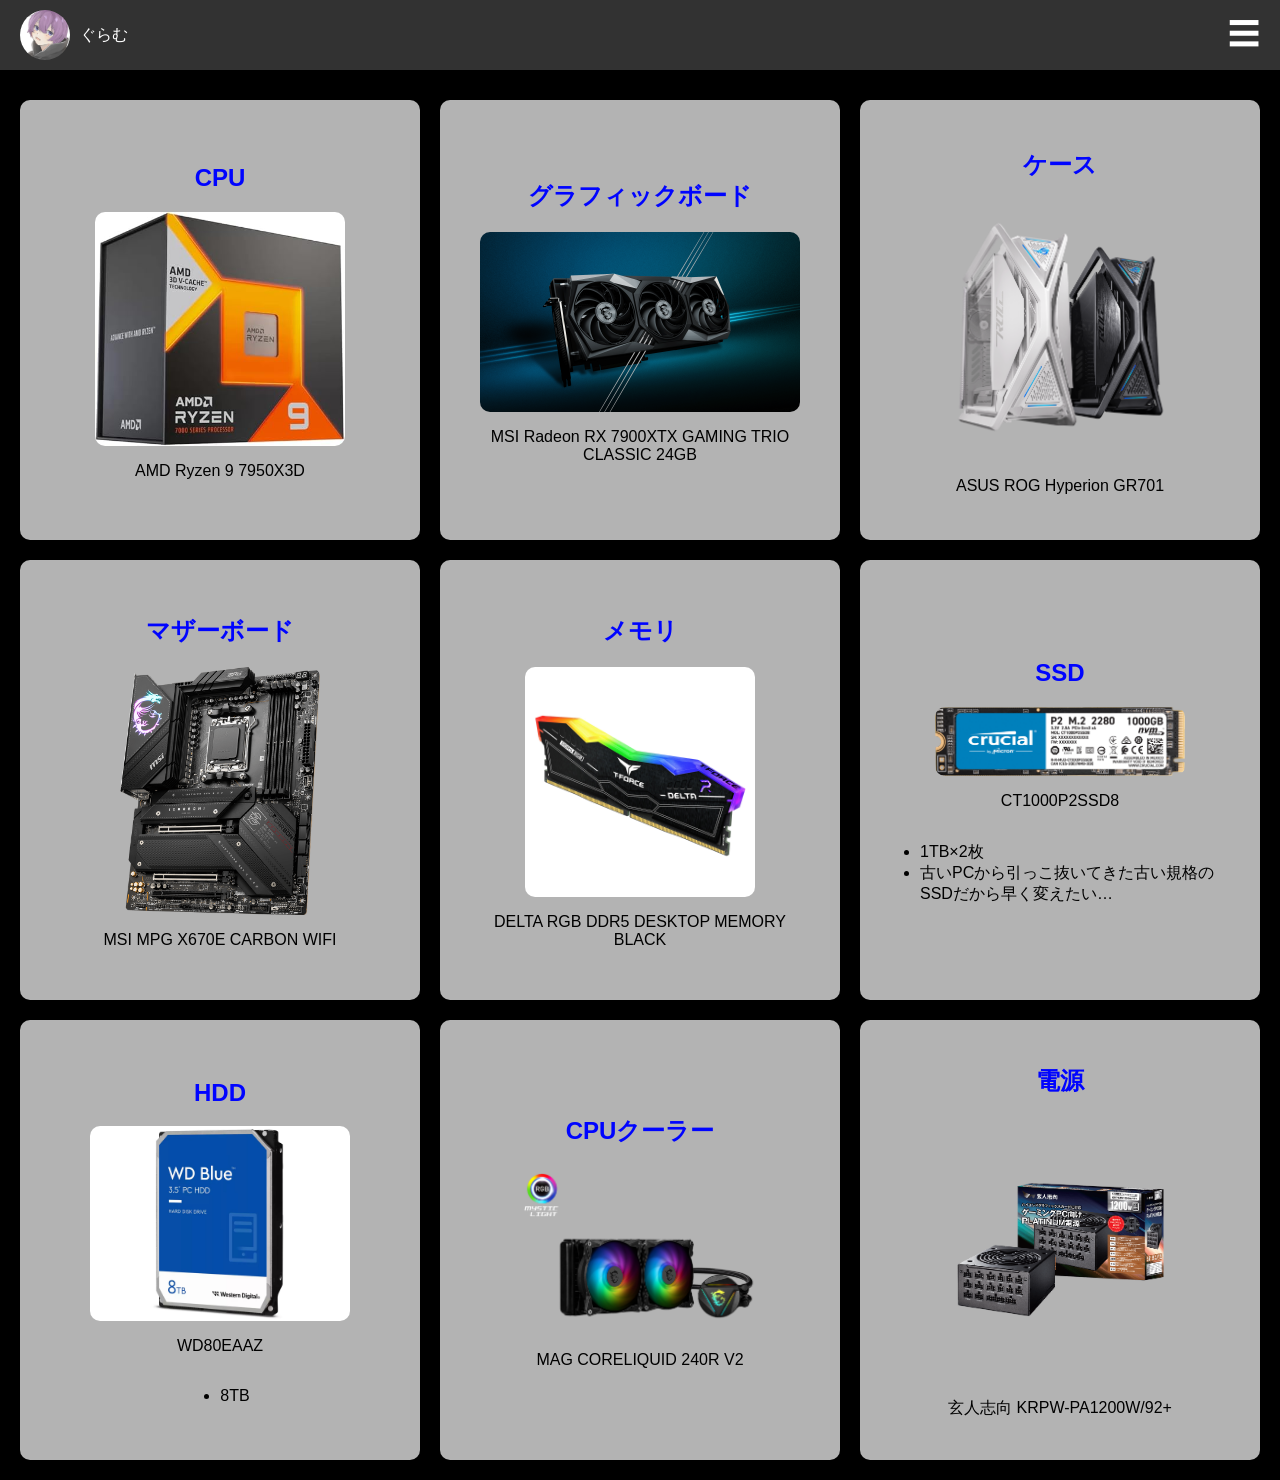
<file: index.html>
<!DOCTYPE html>
<html lang="ja">
<head>
    <meta charset="UTF-8">
    <meta name="viewport" content="width=device-width, initial-scale=1.0">
    <title>ぐらむの使用PCパーツ等</title>
    <link rel="stylesheet" href="pcspec_style.css">
</head>

<body>
    <div class="top-bar">
        <div class="profile">
            <img src="17gramsicon.jpg" alt="17grams icon">
            <span>ぐらむ</span>
        </div>
        
        <div class="menu-toggle" id="menuToggle">
            &#9776;
        </div>
        
        <div class="dropdown-menu" id="dropdownMenu">
            <a href="https://17grams.github.io/home">ホーム</a>
            <a href="https://17grams.github.io/self-introduction">自己紹介</a>
            <a href="https://17grams.github.io/device">使用デバイス</a>
        </div>
    </div>

    <div class="container">
        <div class="content">
            <div class="grid">
                <a href="https://www.amd.com/ja/products/processors/desktops/ryzen/7000-series/amd-ryzen-9-7950x3d.html" class="frame" target="_blank" rel="noopener noreferrer">
                    <h2>CPU</h2>
                    <img src="7950X3D.png" style="width: 250px; height:auto;" alt="CPU">
                    <p>AMD Ryzen 9 7950X3D</p>
                </a>
                <a href="https://jp.msi.com/Graphics-Card/Radeon-RX-7900-XTX-GAMING-TRIO-CLASSIC-24G" class="frame" target="_blank" rel="noopener noreferrer">
                    <h2>グラフィックボード</h2>
                    <img src="7900xtx.png" alt="GPU">
                    <p>MSI Radeon RX 7900XTX GAMING TRIO CLASSIC 24GB</p>
                </a>
                <a href="https://rog.asus.com/jp/cases/rog-hyperion-gr701-model/" class="frame" target="_blank" rel="noopener noreferrer">
                    <h2>ケース</h2>
                    <img src="gr701.png" style="width:260px; height:auto;" alt="ASUS Case">
                    <p>ASUS ROG Hyperion GR701</p>
                </a>
                <a href="https://jp.msi.com/Motherboard/MPG-X670E-CARBON-WIFI" class="frame" target="_blank" rel="noopener noreferrer">
                    <h2>マザーボード</h2>
                    <img src="x670e.png" style="width:200px; height:auto;" alt="Mother Board">
                    <p>MSI MPG X670E CARBON WIFI</p>
                </a>
                <a href="https://www.teamgroupinc.com/jp/product-detail/memory/T-FORCE/delta-rgb-ddr5-black/delta-rgb-ddr5-black-FF3D516G6000HC38ADC01/" class="frame" target="_blank" rel="noopener noreferrer">
                    <h2>メモリ</h2>
                    <img src="memory.png" style="width:230px; height:auto;" alt="Memory">
                    <p>DELTA RGB DDR5 DESKTOP MEMORY BLACK</p>
                </a>
                <a href="https://jp.msi.com/Liquid-Cooling/MAG-CORELIQUID-240R-V2" class="frame" target="_blank" rel="noopener noreferrer">
                    <h2>SSD</h2>
                    <img src="ssd.png" style="width:250px; height:auto;" alt="cooler">
                    <p>CT1000P2SSD8</p>
                    <ul>
                        <li>1TB×2枚</li>
                        <li>古いPCから引っこ抜いてきた古い規格のSSDだから早く変えたい…</li>
                    </ul>
                </a>
                <a href="https://www.westerndigital.com/ja-jp/products/internal-drives/wd-blue-desktop-sata-hdd?sku=WD80EAAZ" class="frame" target="_blank" rel="noopener noreferrer">
                    <h2>HDD</h2>
                    <img src="hdd.png" style="width:260px; height:auto;" alt="cooler">
                    <p>WD80EAAZ</p>
                    <ul>
                        <li>8TB</li>
                    </ul>
                </a>
                <a href="https://jp.msi.com/Liquid-Cooling/MAG-CORELIQUID-240R-V2" class="frame" target="_blank" rel="noopener noreferrer">
                    <h2>CPUクーラー</h2>
                    <img src="cooler.png" style="width:250px; height:auto;" alt="cooler">
                    <p>MAG CORELIQUID 240R V2</p>
                </a>
                <a href="https://www.kuroutoshikou.com/product/detail/krpw-pa1200w-92-.html" class="frame" target="_blank" rel="noopener noreferrer">
                    <h2>電源</h2>
                    <img src="1200w.png" style="width:265px; height:auto;" alt="PSU">
                    <p>玄人志向 KRPW-PA1200W/92+</p>
                </a>
                
            </div>
        </div>
    </div>
    <script src="pcspec_style.css"></script>
</body>
</html>
</file>
<file: pcspec_style.css>
body {
  margin: 0;
  padding: 0;
  display: flex;
  flex-direction: column;
  background-color: rgb(0, 0, 0);
  font-family: 'Arial', sans-serif;
  position: relative;
}

.top-bar {
  display: flex;
  justify-content: space-between;
  align-items: center;
  width: 100%;
  padding: 10px 20px;
  box-sizing: border-box;
  position: fixed;
  background-color: rgba(104, 104, 104, 0.486);
  top: 0;
  left: 0;
  z-index: 100;
}

.profile {
  display: flex;
  align-items: center;
  color: #fff;
}

.profile img {
  width: 50px;
  height: 50px;
  border-radius: 50%;
  margin-right: 10px;
}

.menu-toggle {
  font-size: 2rem;
  color: #fff;
  cursor: pointer;
  transition: transform 0.3s ease, font-size 0.3s ease;
}

.menu-toggle:hover {
  transform: scale(1.1); /* ホバー時に少し大きくなる */
}

.menu-toggle:hover .bar {
  width: 30px; /* ホバー時にバーの幅を調整 */
}

.bar {
  display: block;
  width: 20px;
  height: 2px;
  background-color: #fff;
  margin: 4px 0;
  transition: width 0.3s ease;
}

.dropdown-menu {
  display: none;
  flex-direction: column;
  background: rgba(0, 0, 0, 0.5);
  border-radius: 5px;
  border: 2px solid #fff;
  padding: 10px;
  position: absolute;
  top: 50px;
  right: 20px;
  z-index: 100;
}

.dropdown-menu:hover {
  display: grid;
}

.menu-toggle:hover + .dropdown-menu {
  display: grid;
}

.dropdown-menu a {
  color: #fff;
  text-decoration: none;
  padding: 10px;
  transition: background 0.3s;
}

.dropdown-menu a:hover {
  background: rgba(255, 105, 248, 0.8);
}


.container {
  display: flex;
  justify-content: center;
  align-items: center;
  margin-top: 80px;
  width: 100%;
  z-index: 10;
  box-sizing: border-box;
}

.content {
  display: flex;
  justify-content: center;
  align-items: center;
  width: 100%;
}

.grid {
  display: grid;
  justify-content: center;
  align-items: center;
  gap: 20px;
  padding: 20px;
  width: 100%;
  max-width: 1600px;
  box-sizing: border-box;
  grid-template-columns: repeat(auto-fill, minmax(400px, 400px));
}

.frame {
  background-color: #ffffffb3;
  border-radius: 10px;
  box-shadow: 0 0 10px rgba(0, 0, 0, 0.3);
  display: flex;
  flex-direction: column;
  align-items: center;
  justify-content: center;
  text-decoration: none;
  color: inherit;
  padding: 20px;
  min-height: 400px;
  min-width: 250px
}

.frame:hover {
  transform: scale(1.05); /* Hover時に枠が少し大きくなる */
  transition: transform 0.3s ease;
}

.frame img {
  width: 100%;
  max-width: 320px;
  border-radius: 10px;
}

.frame h2 {
  color: rgb(0, 4, 255);
}

.frame p {
  text-align: center;
  max-width: 320px;
}

.frame ul {
  text-align: left;
  max-width: 320px;
  margin-right: 10px;
}

@media screen and (max-width: 480px) {
  .frame {
    min-height: auto; /* 高さの最小値を解除 */
    min-width: auto; /* 幅の最小値を解除 */
  }

  .frame img {
    max-width: 95%; /* 画像を親要素に合わせて最大幅まで広げる */
    height: auto; /* 高さを自動調整 */
  }

  .frame h2 {
    font-size: 1.2rem; /* 見出しのサイズを調整 */
  }

  .frame p {
    font-size: 0.9rem; /* テキストのサイズを調整 */
  }
}
</file>
